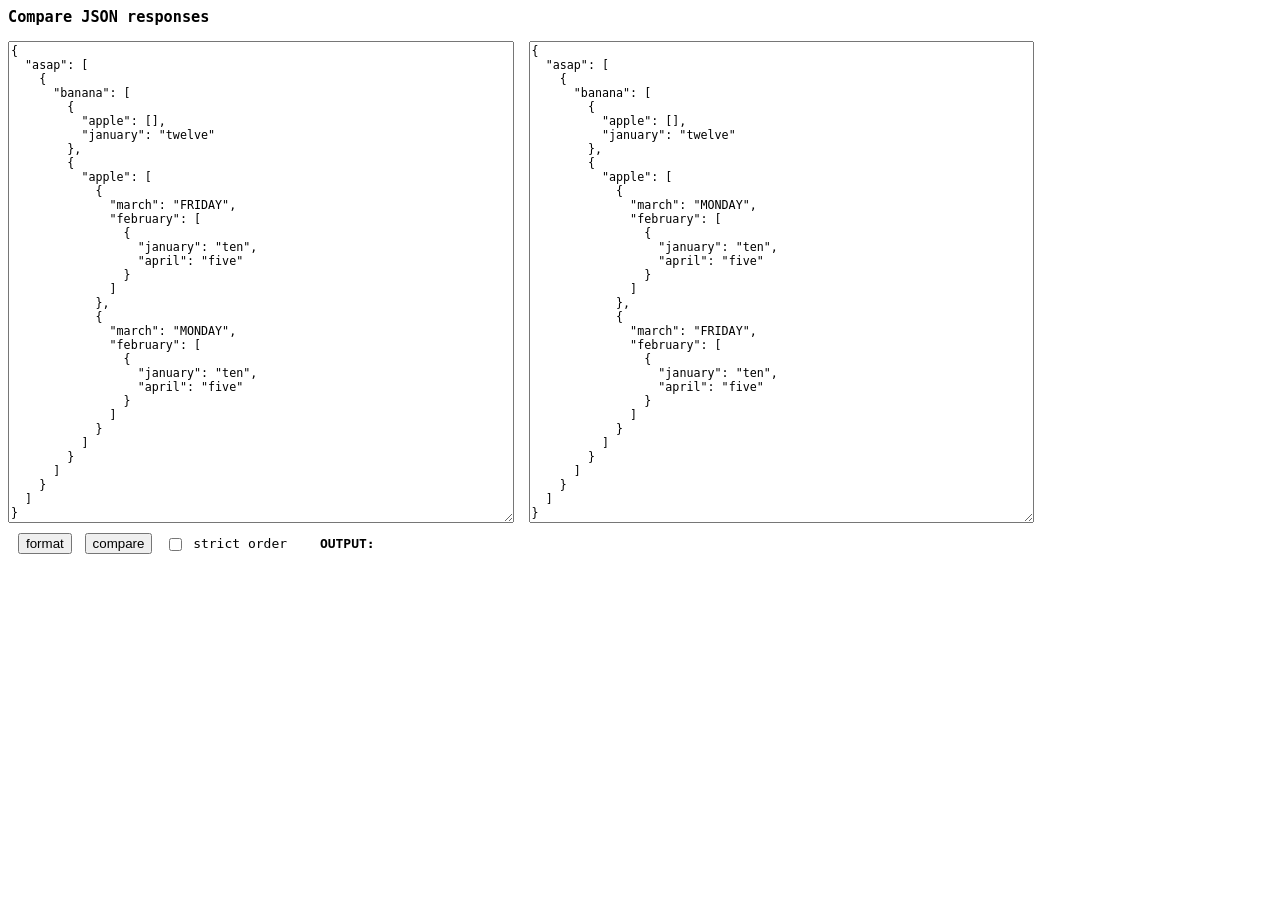
<file: cmp_response/index.html>
<html>
    <head>
    <style>
    body {
      font-family: monospace;
    }
    #text-container {
      display: flex;
    }
    .text-sep {
      min-width: 15px;
    }
    textarea {
      width: 40%;
      font-size: .9em;
    }
    #controls {
      padding: 10px;
    }
    .clickable {
      cursor: pointer;
    }
    button {
      margin-right: 5px;
    }
    input[type="checkbox"] {
      vertical-align: bottom;
    }
    #output
    </style>
  </head>
  <body>
    <h3>Compare JSON responses</h3>
    <div id="container">
      <span id="text-container">
        <textarea id="text_A">
        </textarea>
        <span class="text-sep"></span>
        <textarea id="text_B">
        </textarea>
      </span>
    </div>
    <div id="controls">
      <span>
        <button id="format-button" class="clickable">format</button>
        <button id="compare-button" class="clickable">compare</button>
        <input type="checkbox" id="strict_order_check" class="clickable"></input>
        <label for="strict_order_check" class="clickable">strict order</label>
        <span style="padding-left: 25px"><b>OUTPUT: </b></span>
        <span id="output" placeholder="output"></span>
    </div>
    <script src="index.js"></script>
  </body>
</html>
</file>
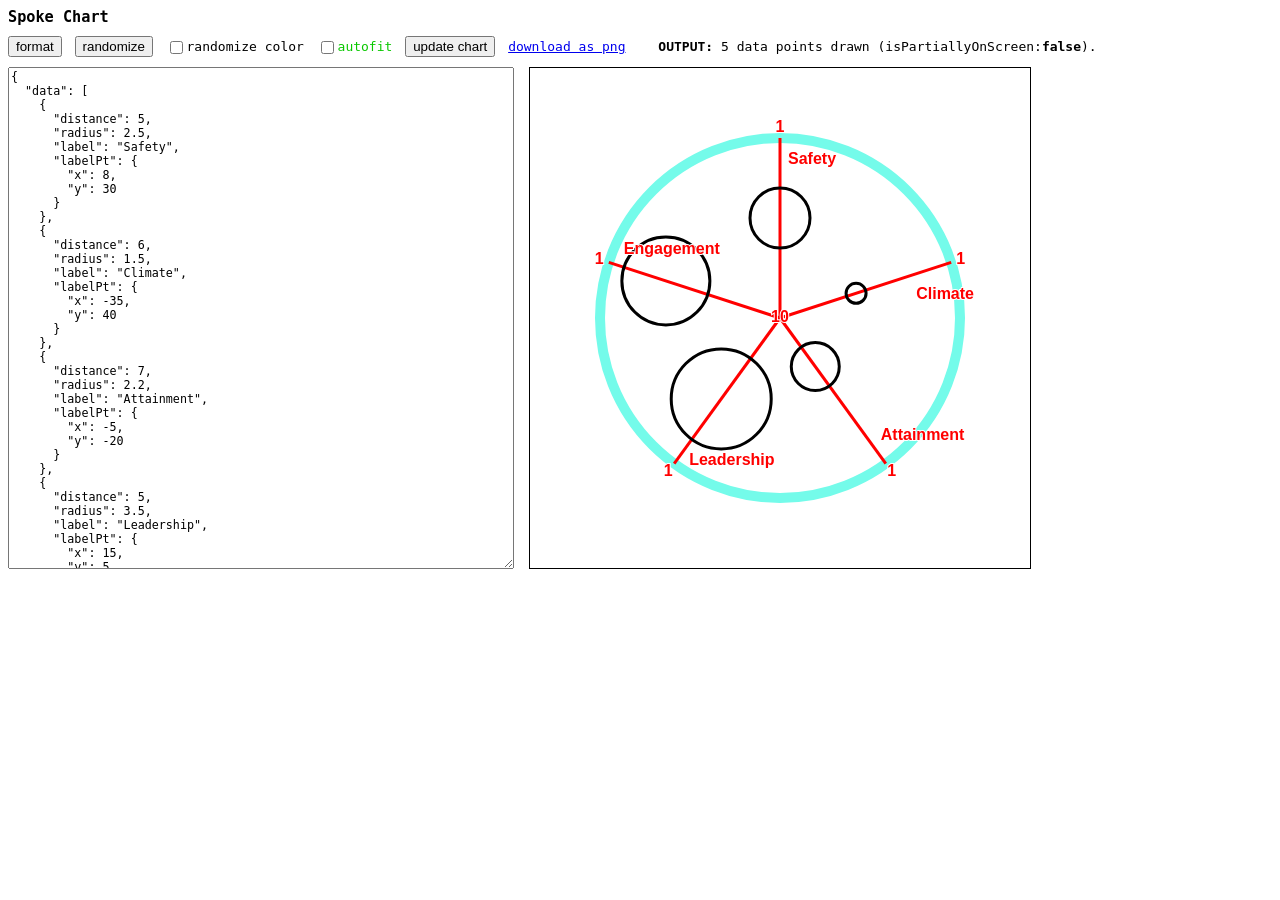
<file: spoke_chart/index.html>
<html>
    <head>
    <style>
    body {
      font-family: monospace;
    }
    h3.title {
      margin-bottom: 0px;
    }
    #text-container {
      display: flex;
    }
    .text-sep {
      min-width: 15px;
    }
    textarea {
      width: 40%;
      font-size: .9em;
    }
    #controls {
      padding: 10px 0px;
    }
    .clickable {
      cursor: pointer;
    }
    label[for] {
      margin-left: -7px;
      margin-right: 5px;
    }
    button {
      margin-right: 5px;
    }
    input[type="checkbox"] {
      vertical-align: bottom;
    }
    canvas {
      border: 1px solid black;
    }
    .red {
      color: rgb(240,10,0);
    }
    .green {
      color: rgb(10,200,0);
    }
    </style>
  </head>
  <body>
    <h3 class="title">Spoke Chart</h3>
    <div id="controls">
      <span>
        <button id="format-button" class="clickable">format</button>
        <button id="randomize-button" class="clickable" title="alt + R">randomize</button>
        <input type="checkbox" id="randomize-check" class="clickable"></input>
        <label for="randomize-check" class="clickable">randomize color</label>
        <input type="checkbox" id="autofit-check" class="clickable"></input>
        <label for="autofit-check" class="clickable" title="alt + A">autofit</label>
        <button id="update-button" class="clickable" title="ctrl + enter">update chart</button>
        <a id="download-button" class="clickable" download="spoke_chart.png" title="spoke_chart.png">download as png</a>
        <span style="padding-left: 25px"><b>OUTPUT: </b></span>
        <span id="output" placeholder="output"></span>
    </div>
    <div id="container">
      <span id="text-container">
        <textarea id="textA">
        </textarea>
        <span class="text-sep"></span>
        <canvas id="chart">
        </canvas>
      </span>
    </div>
    <script src="spokechart.js"></script>
    <script src="index.js"></script>
  </body>
</html>
</file>
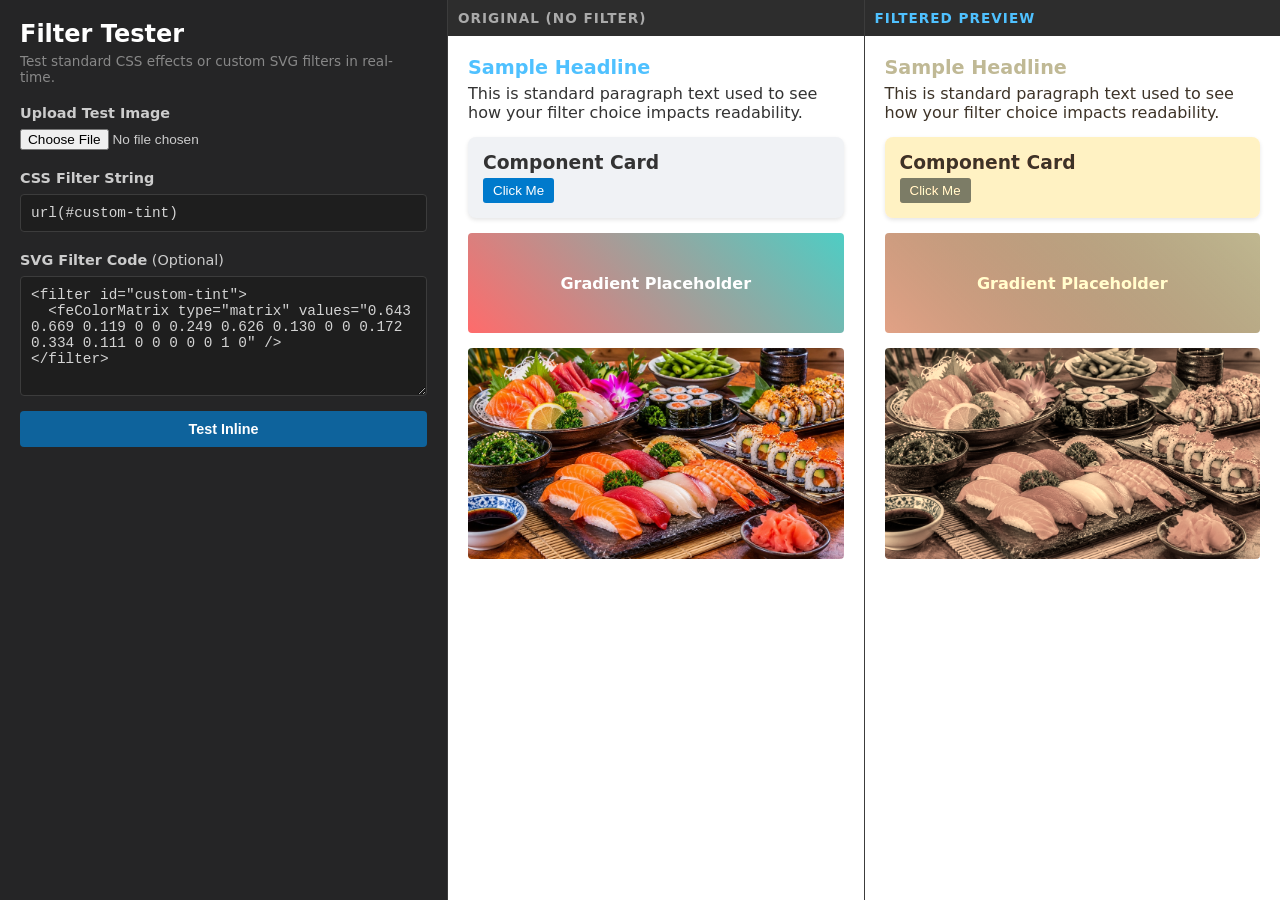
<file: filter_tester/filter_tester.html>
<!DOCTYPE html>
<html lang="en">
<head>
    <meta charset="UTF-8">
    <meta name="viewport" content="width=device-width, initial-scale=1.0">
    <title>CSS & SVG Filter Tester</title>
    <style>
        * {
            box-sizing: border-box;
            margin: 0;
            padding: 0;
        }

        body {
            font-family: system-ui, -apple-system, BlinkMacSystemFont, 'Segoe UI', Roboto, sans-serif;
            display: flex;
            height: 100vh;
            background-color: #1e1e1e;
            color: #f5f5f5;
            overflow: hidden;
        }

        /* Sidebar Styling */
        .sidebar {
            width: 35%;
            background-color: #252526;
            border-right: 1px solid #3c3c3c;
            padding: 20px;
            display: flex;
            flex-direction: column;
            gap: 20px;
            overflow-y: auto;
        }

        h1 {
            font-size: 1.5rem;
            color: #ffffff;
        }

        h2 {
            font-size: 1.2rem;
            color: #4fc1ff;
            margin-bottom: 5px;
        }

        .input-group {
            display: flex;
            flex-direction: column;
            gap: 8px;
        }

        label {
            font-size: 0.9rem;
            color: #cccccc;
        }

        input[type="text"], textarea {
            width: 100%;
            background-color: #1e1e1e;
            border: 1px solid #3c3c3c;
            color: #d4d4d4;
            padding: 10px;
            font-family: 'Courier New', Courier, monospace;
            font-size: 0.9rem;
            border-radius: 4px;
        }

        input[type="text"]:focus, textarea:focus {
            outline: 1px solid #0e639c;
        }

        textarea {
            resize: vertical;
            height: 120px;
        }

        input[type="file"] {
            color: #ccc;
            font-size: 0.85rem;
        }

        .btn-inline {
            background-color: #0e639c;
            color: white;
            border: none;
            padding: 10px 15px;
            font-size: 0.9rem;
            font-weight: bold;
            border-radius: 4px;
            cursor: pointer;
            transition: background 0.2s;
            margin-top: -5px;
        }

        .btn-inline:hover {
            background-color: #1177bb;
        }

        /* Main Workspace Styling */
        .workspace {
            width: 65%;
            display: flex;
            flex-direction: column;
            height: 100%;
        }

        .preview-container {
            display: flex;
            flex: 1;
            height: 100%;
        }

        .panel {
            flex: 1;
            display: flex;
            flex-direction: column;
        }

        .panel:first-child {
            border-right: 1px solid #3c3c3c;
        }

        .panel-header {
            background-color: #2d2d2d;
            padding: 10px;
            font-size: 0.85rem;
            text-transform: uppercase;
            letter-spacing: 1px;
            color: #aaaaaa;
            font-weight: bold;
        }

        .panel-content {
            flex: 1;
            padding: 20px;
            overflow-y: auto;
            background-color: #ffffff;
            color: #333333;
        }

        /* Test Content Styling */
        .demo-page {
            max-width: 100%;
        }

        .demo-card {
            background: #f0f2f5;
            padding: 15px;
            border-radius: 8px;
            margin-bottom: 15px;
            box-shadow: 0 2px 4px rgba(0,0,0,0.1);
        }

        .demo-gradient {
            width: 100%;
            height: 100px;
            background: linear-gradient(45deg, #ff6b6b, #4ecdc4);
            border-radius: 4px;
            margin-bottom: 15px;
            display: flex;
            align-items: center;
            justify-content: center;
            color: white;
            font-weight: bold;
        }

        .demo-img {
            width: 100%;
            max-height: 250px;
            object-fit: cover;
            border-radius: 4px;
            display: block;
        }

        /* Target element that gets the filter applied */
        #filtered-content {
            /* Managed by JS */
        }
    </style>
</head>
<body>

    <!-- LEFT SIDEBAR: Controls -->
    <div class="sidebar">
        <div>
            <h1>Filter Tester</h1>
            <p style="color: #888; font-size: 0.85rem; margin-top: 5px;">Test standard CSS effects or custom SVG filters in real-time.</p>
        </div>

        <div class="input-group">
            <label for="image-loader"><strong>Upload Test Image</strong></label>
            <input type="file" id="image-loader" accept="image/*">
        </div>

        <div class="input-group">
            <label for="css-input"><strong>CSS Filter String</strong></label>
            <input type="text" id="css-input" placeholder="e.g., blur(5px) grayscale(100%) or url(#my-filter)">
        </div>

        <div class="input-group">
            <label for="svg-input"><strong>SVG Filter Code</strong> (Optional)</label>
            <textarea id="svg-input" placeholder="<filter id='my-filter'>&#10;  <feGaussianBlur stdDeviation='5'/>&#10;</filter>"></textarea>
        </div>

        <button type="button" id="btn-test-inline" class="btn-inline">Test Inline</button>
    </div>

    <!-- RIGHT MAIN WORKSPACE: Visual Previews -->
    <div class="workspace">
        <div class="preview-container">
            <!-- Original Version -->
            <div class="panel">
                <div class="panel-header">Original (No Filter)</div>
                <div class="panel-content">
                    <div class="demo-page">
                        <h2>Sample Headline</h2>
                        <p style="margin-bottom: 15px;">This is standard paragraph text used to see how your filter choice impacts readability.</p>
                        <div class="demo-card">
                            <h3>Component Card</h3>
                            <button style="padding: 5px 10px; background: #007acc; color: white; border: none; border-radius: 3px; margin-top: 5px;">Click Me</button>
                        </div>
                        <div class="demo-gradient">Gradient Placeholder</div>
                        <img class="demo-img original-img" src="sushi.jpg" alt="Test Subject" onerror="this.src='https://unsplash.com';">
                    </div>
                </div>
            </div>

            <!-- Filtered Version -->
            <div class="panel">
                <div class="panel-header" style="color: #4fc1ff;">Filtered Preview</div>
                <div class="panel-content">
                    <div id="filtered-content" class="demo-page">
                        <h2>Sample Headline</h2>
                        <p style="margin-bottom: 15px;">This is standard paragraph text used to see how your filter choice impacts readability.</p>
                        <div class="demo-card">
                            <h3>Component Card</h3>
                            <button style="padding: 5px 10px; background: #007acc; color: white; border: none; border-radius: 3px; margin-top: 5px;">Click Me</button>
                        </div>
                        <div class="demo-gradient">Gradient Placeholder</div>
                        <img class="demo-img filtered-img" src="sushi.jpg" alt="Test Subject" onerror="this.src='https://unsplash.com';">
                    </div>
                </div>
            </div>
        </div>
    </div>

    <!-- Hidden container to safely inject the standard SVG definitions -->
    <div id="svg-container" style="position: absolute; width: 0; height: 0; overflow: hidden;"></div>

    <script>
        const cssInput = document.getElementById('css-input');
        const svgInput = document.getElementById('svg-input');
        const btnTestInline = document.getElementById('btn-test-inline');
        const imageLoader = document.getElementById('image-loader');
        const filteredContent = document.getElementById('filtered-content');
        const svgContainer = document.getElementById('svg-container');

        const originalImages = document.querySelectorAll('.original-img, .filtered-img');

        // Real-time DOM filter update
        function updateFilters() {
            filteredContent.style.filter = cssInput.value;

            const svgContent = svgInput.value.trim();
            if (svgContent) {
                svgContainer.innerHTML = `<svg xmlns="http://w3.org">${svgContent}</svg>`;
            } else {
                svgContainer.innerHTML = '';
            }
        }

        // Inline conversion logic (Plaintext Plain SVG Data URI)
        btnTestInline.addEventListener('click', function() {
            const svgContent = svgInput.value.trim();
            if (!svgContent) {
                alert('Please enter some SVG filter code first.');
                return;
            }

            // Extract the id attribute from the filter tag to reference it correctly
            const idMatch = svgContent.match(/id=["']([^"']+)["']/);
            const filterId = idMatch ? idMatch[1] : 'inline-filter';

            // Wrap code inside a full valid SVG namespace string
            const fullSvg = `<svg xmlns="http://www.w3.org/2000/svg">${svgContent}</svg>`;

            // Encode using encodeURIComponent and structure the plaintext data URL
            // Note: `#` inside the Data URI needs to be %23, but the fragment ID pointer at the end stays as #id
            let encodedSvg = encodeURIComponent(fullSvg)
                .replace(/'/g, "%27")
                .replace(/"/g, "%22");

            encodedSvg = fullSvg;
            const inlineFilterString = `url('data:image/svg+xml, ${encodedSvg}#${filterId}')`;

            // Clean standard DOM injection container, rewrite input field & update style
            svgContainer.innerHTML = '';
            cssInput.value = inlineFilterString;
            updateFilters();
        });
        
        // Handle image uploading locally
        imageLoader.addEventListener('change', function(e) {
            const file = e.target.files[0];
            if (file) {
                const reader = new FileReader();
                reader.onload = function(event) {
                    originalImages.forEach(img => {
                        img.src = event.target.result;
                    });
                };
                reader.readAsDataURL(file);
            }
        });
        
        // Listen for real-time input changes
        cssInput.addEventListener('input', updateFilters);
        svgInput.addEventListener('input', updateFilters);
        
        // Set initial test values
        svgInput.value = `<filter id="custom-tint"> 
  <feColorMatrix type="matrix" values="0.643 0.669 0.119 0 0 0.249 0.626 0.130 0 0 0.172 0.334 0.111 0 0 0 0 0 1 0" /> 
</filter>`;
        cssInput.value = "url(#custom-tint)";
        updateFilters();
    </script>
</body>
</html>
</file>
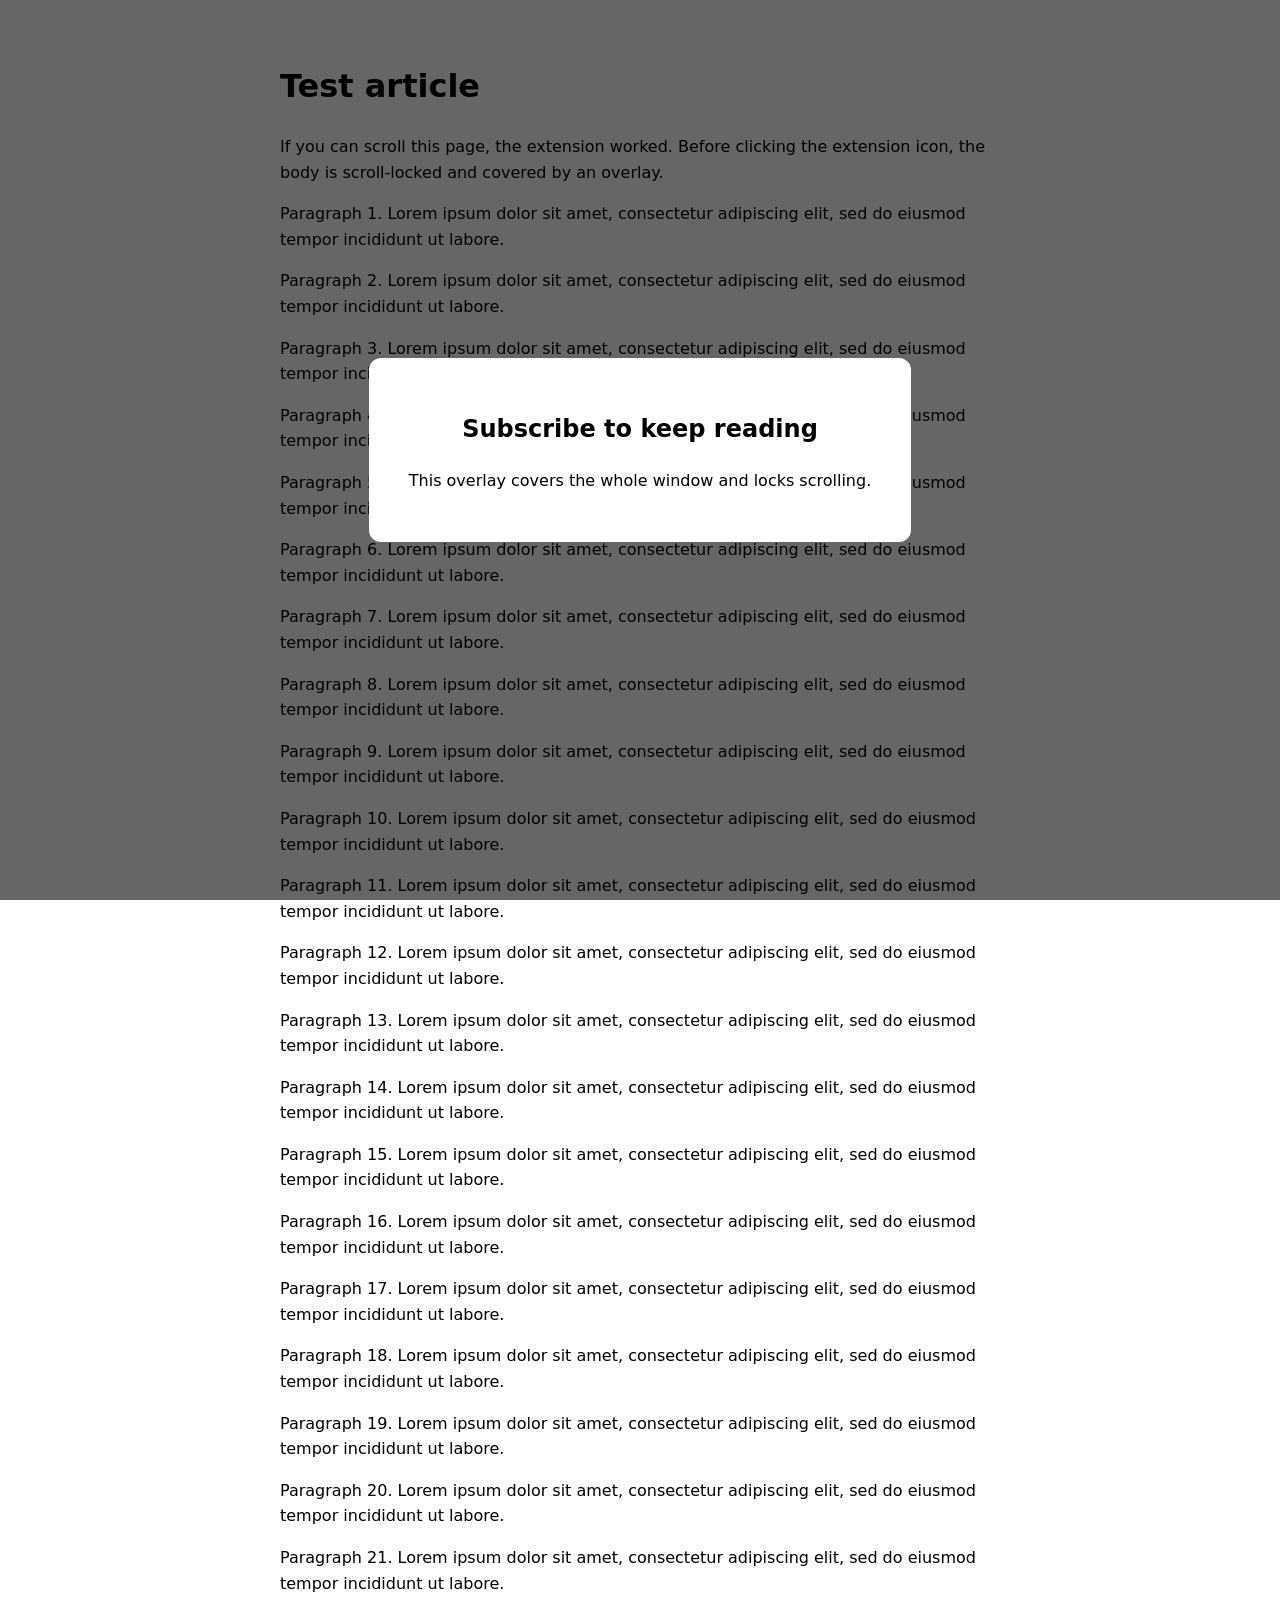
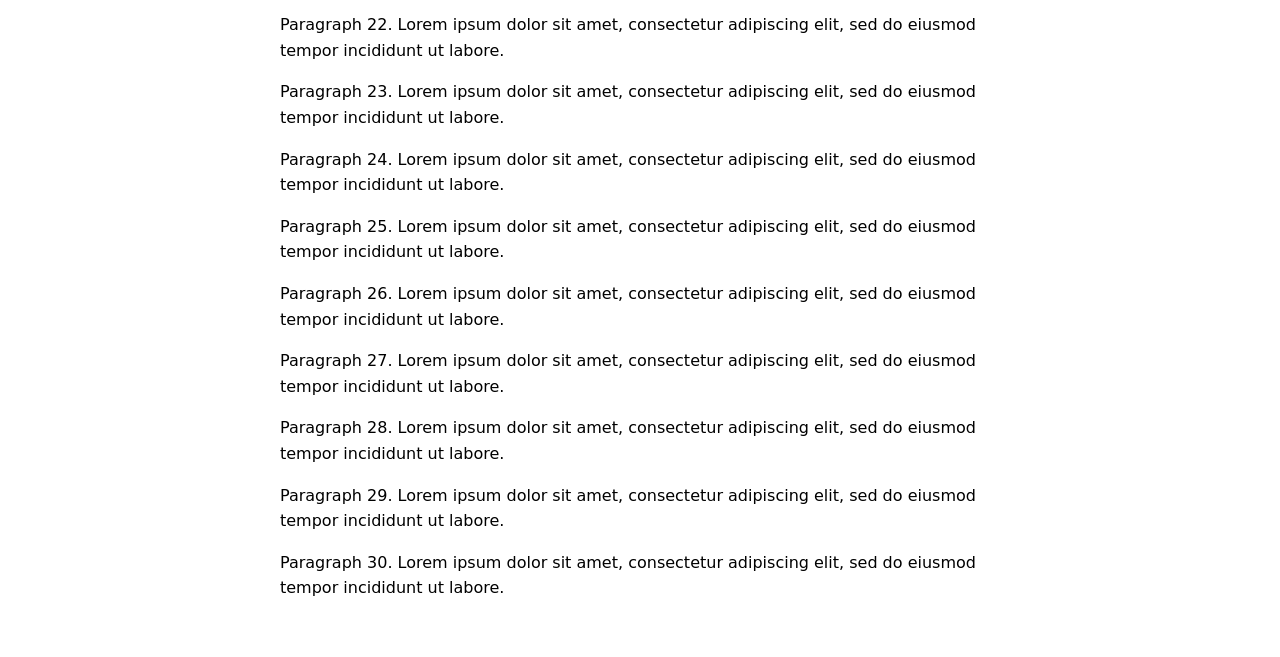
<file: modal-unlocker/test-page.html>
<!doctype html>
<html lang="en"><head><meta charset="utf-8"><title>Modal Remover test page</title>
<style>
  body{font:16px/1.6 system-ui,sans-serif;margin:0;padding:40px;max-width:720px;margin-inline:auto;overflow:hidden}
  #overlay{position:fixed;inset:0;z-index:9999;background:rgba(0,0,0,.6);display:flex;align-items:center;justify-content:center}
  #box{background:#fff;padding:32px 40px;border-radius:12px;text-align:center}
</style></head><body>
<h1>Test article</h1>
<p>If you can scroll this page, the extension worked. Before clicking the extension icon, the body is scroll-locked and covered by an overlay.</p>
<script>for(let i=1;i<=30;i++)document.write('<p>Paragraph '+i+'. Lorem ipsum dolor sit amet, consectetur adipiscing elit, sed do eiusmod tempor incididunt ut labore.</p>')</script>
<div id="overlay"><div id="box"><h2>Subscribe to keep reading</h2><p>This overlay covers the whole window and locks scrolling.</p></div></div>
</body></html>
</file>
